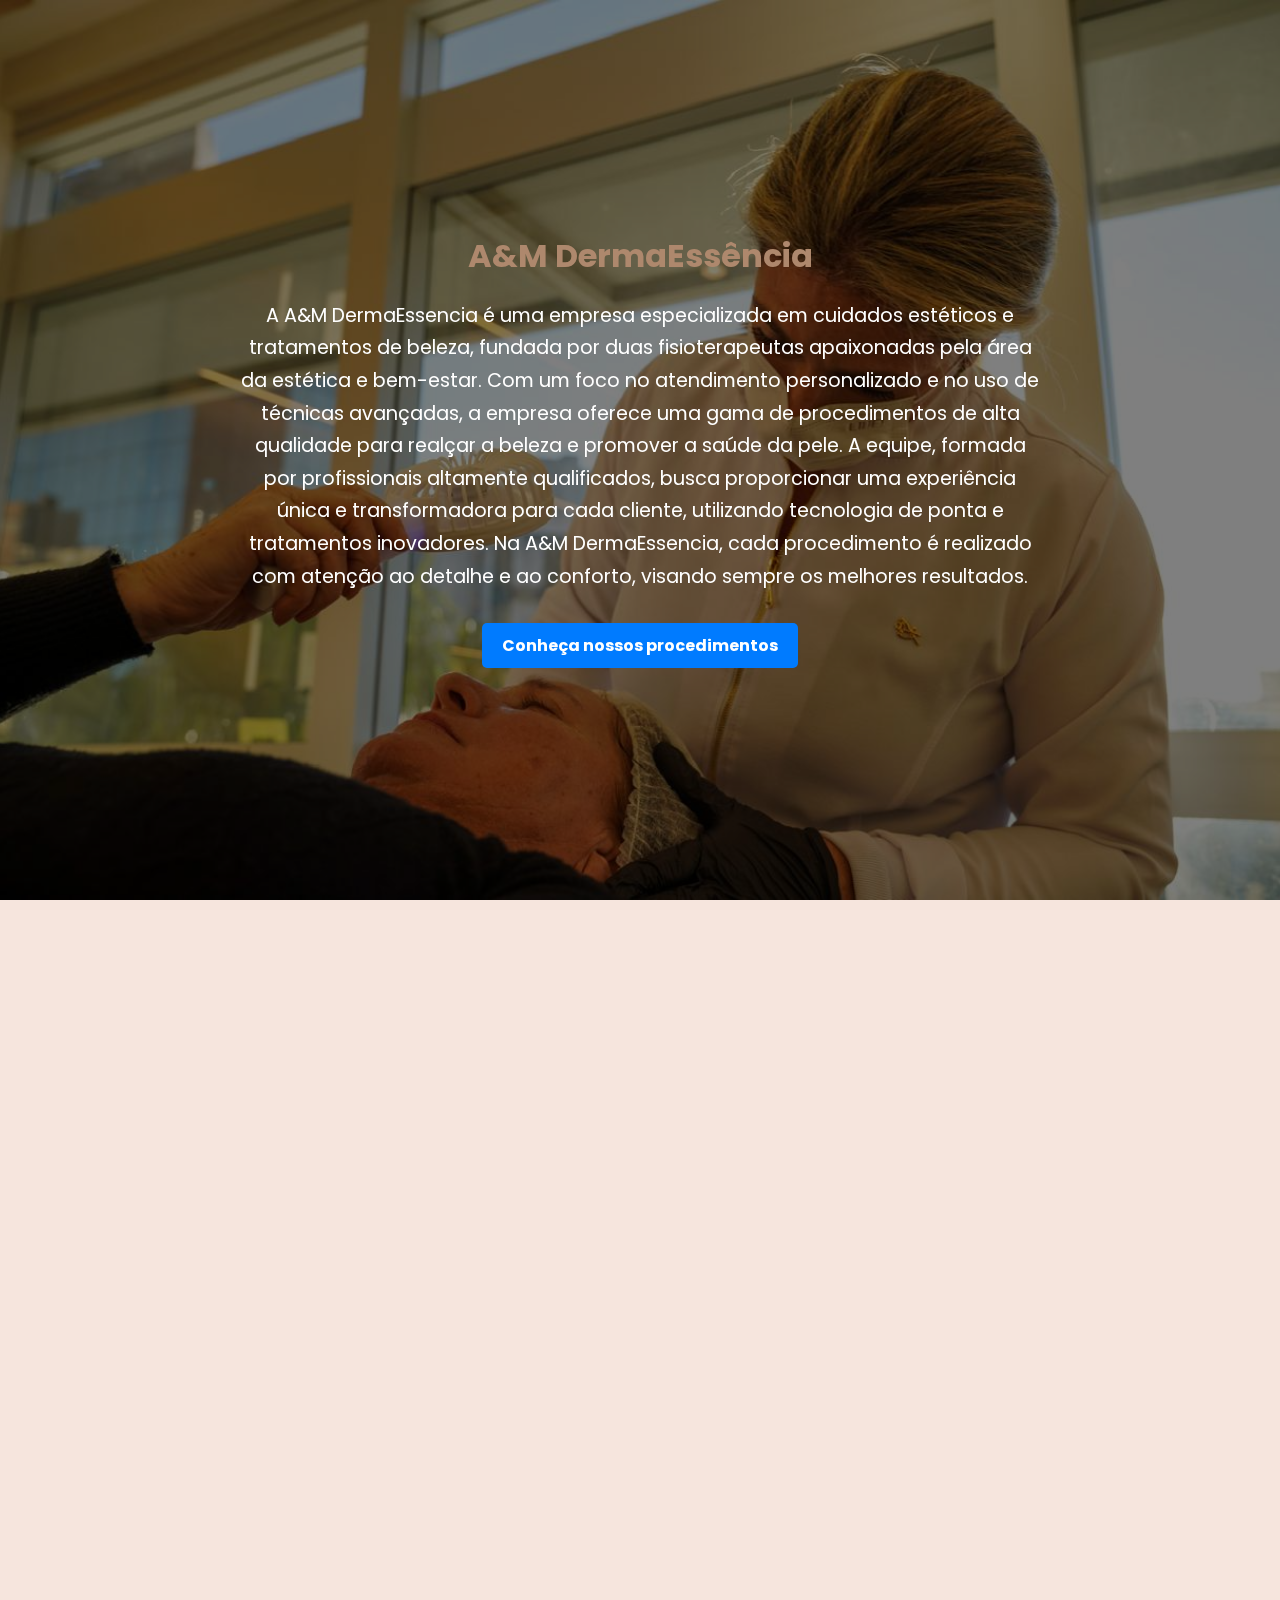
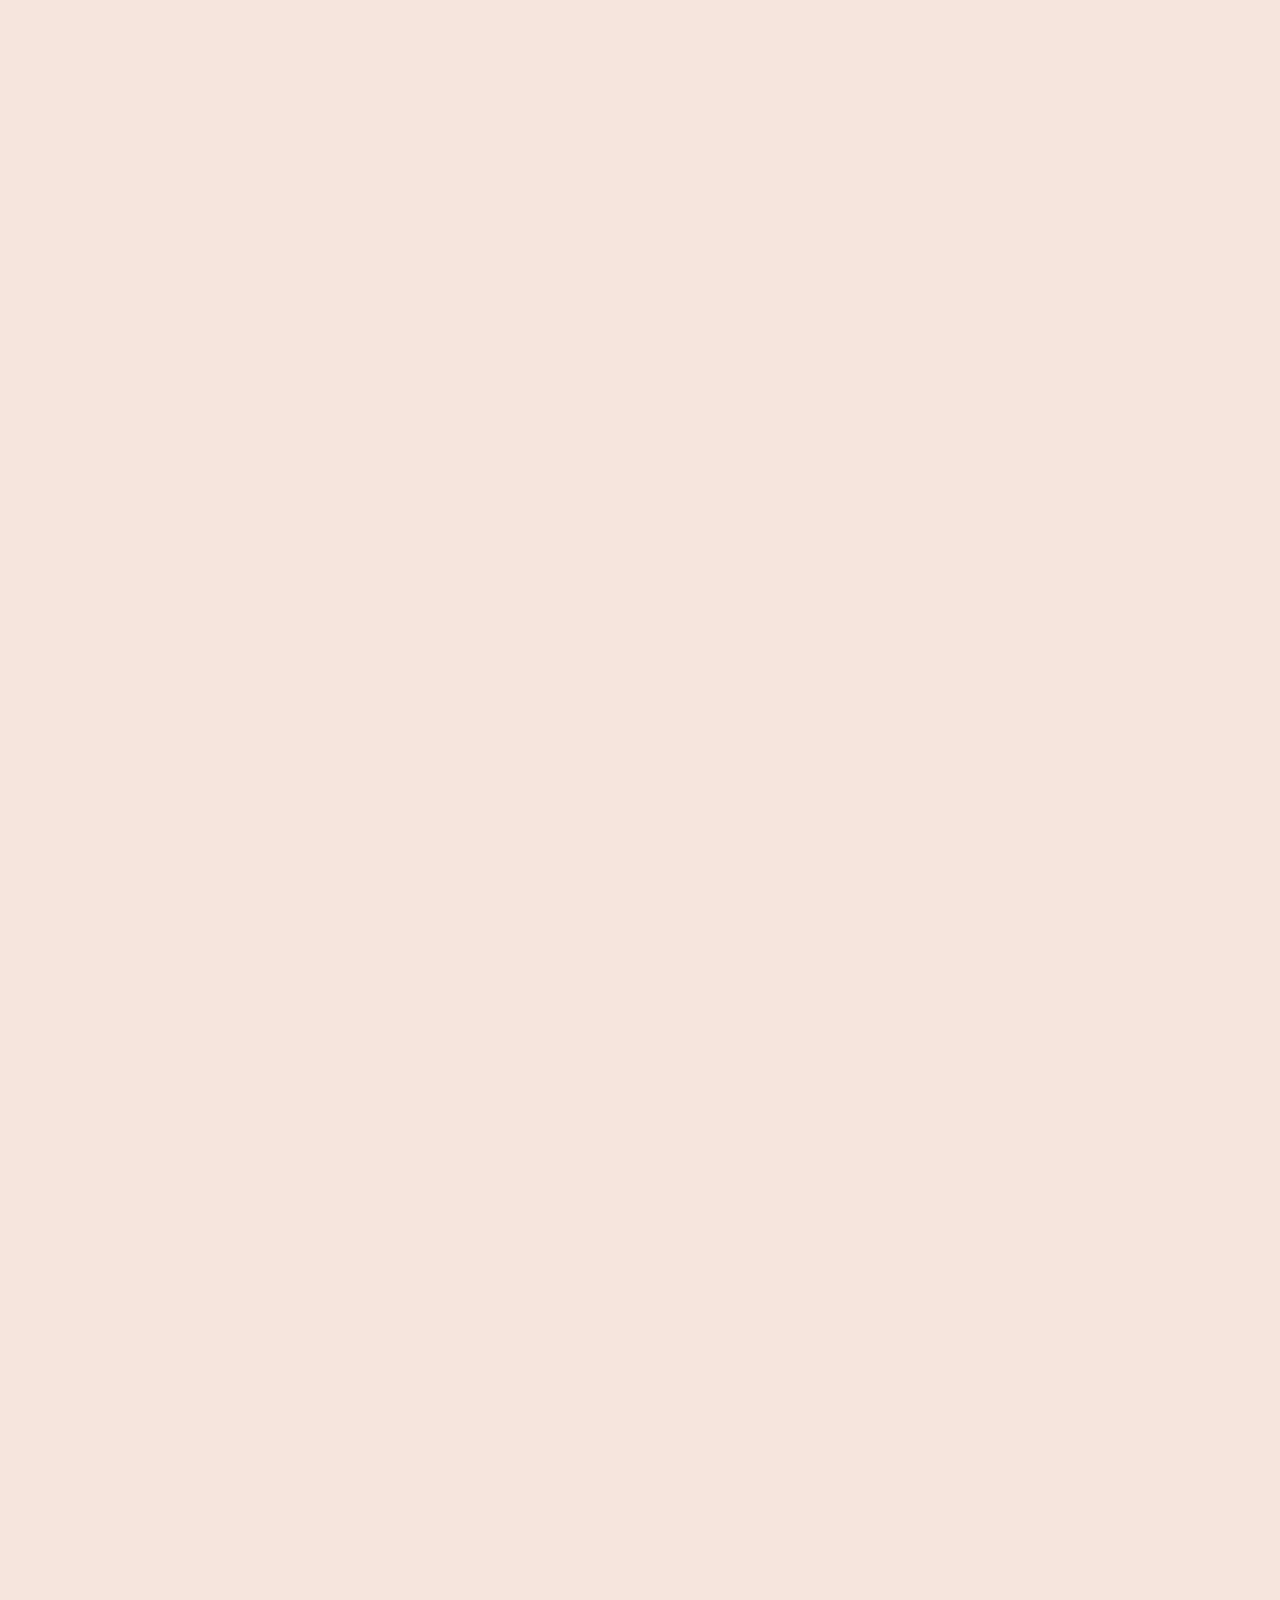
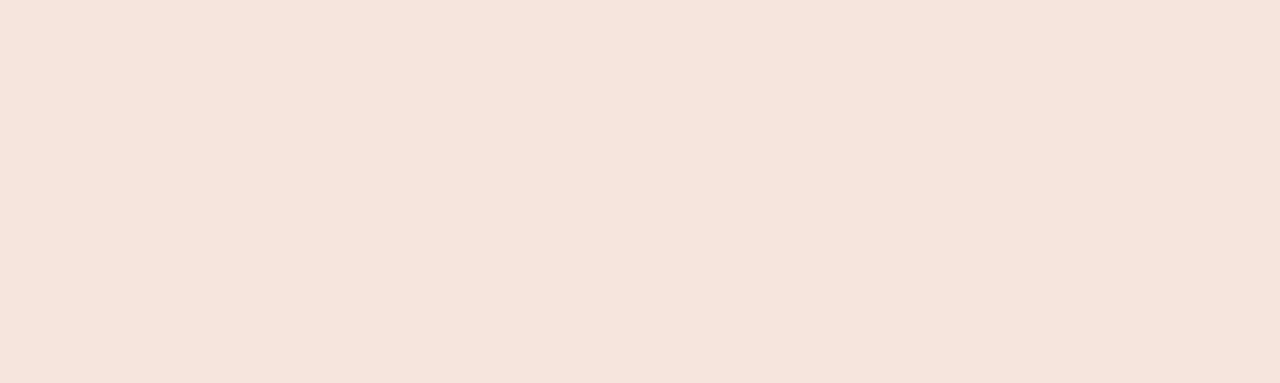
<file: src/index.html>
<!DOCTYPE html>
<html lang="pt-BR">
<head>
    <meta charset="UTF-8">
    <meta name="viewport" content="width=device-width, initial-scale=1.0">
    <title>A&M DermaEssência</title>
    <link rel="stylesheet" href="styles.css">
    <link rel="stylesheet" href="https://cdnjs.cloudflare.com/ajax/libs/font-awesome/6.0.0-beta3/css/all.min.css">
</head>
<body>

    <!-- Seção Principal -->
    <header id="inicio">
        <div class="menu">
            <div class="logo-menu">A&M DermaEssência</div>
            <div class="menu-items" id="nav-menu">
                <a href="#home">Home</a>
                <a href="#procedimentos">Procedimentos</a>
                <a href="#profissionais">Profissionais</a>
                <a href="#contato">Contato</a>
            </div>
            <span class="menu-toggle" onclick="toggleMenu()">☰</span>
        </div>
    </header>

    <section id="home">
        <h1>A&M DermaEssência</h1>
        <p>A A&M DermaEssencia é uma empresa especializada em cuidados estéticos e tratamentos de beleza, fundada por duas fisioterapeutas apaixonadas pela área da estética e bem-estar. Com um foco no atendimento personalizado e no uso de técnicas avançadas, a empresa oferece uma gama de procedimentos de alta qualidade para realçar a beleza e promover a saúde da pele. A equipe, formada por profissionais altamente qualificados, busca proporcionar uma experiência única e transformadora para cada cliente, utilizando tecnologia de ponta e tratamentos inovadores. Na A&M DermaEssencia, cada procedimento é realizado com atenção ao detalhe e ao conforto, visando sempre os melhores resultados.</p>
        <a href="#procedimentos" class="btn">Conheça nossos procedimentos</a>
    </section>

    <section class="slider">
        <div class="slideshow">
            <div class="slide" style="background-image: url('fotoFundoAline.jpg');"></div>
            <div class="slide" style="background-image: url('fotoFundoMalu.jpg');"></div> 
            <div class="slide" style="background-image: url('fotoFundoDupla.jpg');"></div>
        </div>
    </section>

    <!-- Seção de Procedimentos -->
    <section id="procedimentos">
        <h2>Procedimentos</h2>
        <ul>
            <li>Led Laser</li>
            <li>Botox</li>
            <li>Limpeza de Pele Profunda</li>
            <li>Ultrassom Microfocado</li>
            <li>Peelings Químico em Base Vegetal</li>
            <li>Microagulhamento Facial, Corporal e Capilar</li>
            <li>Bioestimulador Facial e Corporal</li>
            <li>Preenchimento com Ácida Hialurônico</li>
            <li>Jato de Plasma</li>    
            <li>Protocolo de Pumpu Up</li>
            <li>Radiofrequencia</li>
            <li>Laser de Lavieen</li>
            <li>Pré e Pós Operatório de Cirurgia Plástica e Vascular</li>
            <li>Injetáveis para Celulite, Flacidez e Gordura Localizada</li>
            <li>Massagem Dreno-modeladora</li>
            <li>Protocolos Gordura Localizada</li>
            <li>Drenagem Linfática</li>
            <li>Protocolo de Flacidez</li>
            <li>Tratamento para Gestante e Pós-Parto</li>
            <li>Protocolo Detóx<br> com Termoinfravibromanta</li>
            <li>Protocolo de Gerenciamento do Envelhecimento</li>
            <li>Harmonização Glútea</li>
            <li>Skimbooster</li>
            <li>Criolipolise</li>
        </ul> 
    </section>

    <section id="profissionais">
        <h2>Profissionais</h2>
        <div class="profissionais-lista">
            <div class="profissional">
                <img src="alinePerfil.jpg" alt="Aline Rosa">
                <h3>Aline Rosa</h3>
                <p>Fisioterapeuta com 14 anos de experiência, iniciei minha trajetória na reabilitação e correção postural, com atuação constante em pós-operatórios, onde desenvolvi um olhar cuidadoso para o bem-estar integral dos pacientes. Minha paixão pela estética se revelou ao longo da minha carreira, e foi nesse campo que encontrei minha verdadeira vocação. Hoje, trabalho com foco no rejuvenescimento facial e no tratamento de disfunções estéticas, buscando sempre resultados que elevem a autoestima dos meus clientes. Sou casada, mãe orgulhosa de duas princesas, Helena e Catarina, e amante de pets, que completam minha vida com alegria.</p>
            </div>
            <div class="profissional">
                <img src="perfilMaluEditada.jpg" alt="Malu Orçati Campos">
                <h3>Malu Orçati Campos</h3>
                <p>Fisioterapeuta com mais de 25 anos de experiência, formada desde 1998, sou especialista em Fisioterapia Aplicada à Estética e Dermatocosmetologia. Ao longo da minha trajetória, desenvolvi uma paixão pelo cuidado estético e funcional, com especialização em Harmonização Facial e Corporal e Estética Avançada. Sou esposa e mãe de dois meninos, e dedico meu trabalho a transformar vidas por meio de tratamentos personalizados que promovem o bem-estar e a autoestima.</p>
            </div>
        </div>
    </section>

    <!-- Seção de Contato -->
    <section id="contato">
        <h2>Contatos</h2>
        <p>Entre em contato para agendar uma consulta:</p>
        <div class="contato">
            <div class="contato-profissional">
                <img src="logoAline.jpg" alt="Logo Aline" class="logo">
                <p><strong>Aline Rosa</strong></p>
                <div class="botoes-contato">
                    <a href="https://api.whatsapp.com/send?phone=554884521782" target="_blank" class="botao-whatsapp">
                        <i class="fab fa-whatsapp"></i>
                    </a>
                    <a href="https://www.instagram.com/ar.fisioderma" target="_blank" class="botao-instagram">
                        <i class="fab fa-instagram"></i>
                    </a>
                </div>
            </div>  
            <div class="contato-profissional">
                <img src="logoMalu.jpg" alt="Logo Malu" class="logo">
                <p><strong>Malu Orçati Campos</strong></p>
                <div class="botoes-contato">
                    <a href="https://api.whatsapp.com/send?phone=5548996917300" target="_blank" class="botao-whatsapp">
                        <i class="fab fa-whatsapp"></i>
                    </a>
                    <a href="https://www.instagram.com/dramaluorcaticampos" target="_blank" class="botao-instagram">
                        <i class="fab fa-instagram"></i>
                    </a>
                </div>
            </div>
        </div>
    </section>

    <!-- Rodapé -->
    <footer>
        <p>&copy; 2024 A&M DermaEssência</p>
    </footer>

    <script src="script.js"></script>
</body>
</html>
</file>
<file: src/styles.css>
@import url('https://fonts.googleapis.com/css2?family=Poppins:wght@300;400;600&display=swap');

* {
    margin: 0;
    padding: 0;
    box-sizing: border-box;
}

/* Configurações gerais */
html, body {
    height: 100%;
    width: 100vw;
    overflow-x: hidden;
    font-family: 'Poppins', sans-serif;
    background-color: #f6e5dd;
}

.menu {
    position: fixed;
    top: 0;
    left: 0;
    width: 100vw;
    display: flex;
    justify-content: space-between;
    align-items: center;
    padding: 20px 20px;
    background-color: #ae886d;
    color: #6d5d59;
    z-index: 1000;
}

.logo-menu {
    font-size: 1.41em;
    font-weight: bold;
    color: white;
}

.menu-items {
    display: flex;
    gap: 3px;
    flex-wrap: wrap;
    font-size: 1.2em;
}

.menu-items.active {
    display: flex;
    flex-direction: column;
    align-items: center;
    position: fixed;
    top: 60px;
    left: 0;
    right: 0;
    max-height: 45vh;
    overflow-y: auto;
    background-color: #ae886d;
    gap: 20px;
    z-index: 1000;
}

.menu-items a {
    color: white;
    text-decoration: none;
    font-size: 1.1em;
    font-weight: bold;
    padding: 5px 10px;
    margin-bottom: 0;
}

.menu-items a:hover {    
    transform: scale(1.1);
    transition: transform 0.2s ease;
}

/* Estilo do ícone de menu hambúrguer */
.menu-toggle {
    display: none;
    font-size: 1.8em;
    cursor: pointer;
    color: white;
}

/* Alinhamento do cabeçalho */
#home {
    position: absolute;
    top: 0;
    left: 0;
    width: 100%;
    height: 100vh;
    display: flex;
    flex-direction: column;
    justify-content: center;
    align-items: center;
    text-align: center;
    color: #fff;
    background: rgba(0, 0, 0, 0.5);
    padding: 20px;
    transition: opacity 0.5s ease-in-out, visibility 0.5s ease-in-out;
    z-index: 3; /* Garantir que o home fique atrás do menu */
}


#home.hidden {
    opacity: 0;
    visibility: hidden;
    pointer-events: none;
}

#home .content {
    text-align: center;
    padding: 20px;
}

#home h1 {
    font-size: 2rem;
    margin-bottom: 20px;
    color: #ae886d;
}

#home p {
    font-size: 1.2em;
    line-height: 1.7;
    color: white;
    margin-bottom: 30px;
    max-width: 800px;
    margin-left: auto;
    margin-right: auto;
}

#home .btn {
    padding: 10px 20px;
    background-color: #007bff;
    color: white;
    text-decoration: none;
    border-radius: 5px;
}

#home .btn:hover {
    background-color: #6d371e; /* Efeito de hover para deixar o botão mais interativo */
}

.slider {
    position: relative;
    width: 100%;
    height: 100vh;
    overflow: hidden;
}

.slideshow {
    position: relative;
    width: 100%;
    height: 100%;
}

.slide {
    position: absolute;
    top: 0;
    left: 0;
    width: 100%;
    height: 100%;
    background-size: cover;
    background-position: center;
    opacity: 0;
    transition: opacity 1s ease-in-out;
}

.slide.active {
    opacity: 1;
}

#procedimentos {
    padding: 100px 20px;
    text-align: center;
}

#procedimentos h2 {
    text-align: center;
    margin-bottom: 20px;
    color: #ae886d;
    font-size: 2em;
    font-weight: 600;
}

#procedimentos ul {
    display: flex; /* Alinha os itens em linha */
    flex-wrap: wrap; /* Permite que os itens "quebrem" linha em telas menores */
    gap: 10px; /* Espaçamento entre os itens */
    justify-content: space-between; /* Espaçamento uniforme entre os itens */
    padding: 0 150px;
    margin: 0;
    list-style: none;
    box-sizing: border-box;
    margin-bottom: 30px;
}

#procedimentos ul li {
    background-color: white;
    padding: 20px;
    border-radius: 8px;
    font-size: 1.1em;
    box-shadow: 0 2px 6px rgba(0, 0, 0, 0.2);
    text-align: center;
    width: calc(50% - 10px); /* Cada item ocupa metade da largura */
    box-sizing: border-box;
    width: calc(50% - 10px); /* Cada item ocupa metade da largura */
    box-sizing: border-box;
}

#profissionais {
    text-align: center;
    padding: 40px 5%;
    background-color: #f6e5dd;
    box-sizing: border-box;
    display: flex;
    flex-direction: column;
    justify-content: center;
    align-items: center;
}

#profissionais h2 {
    font-size: 2em;
    margin-bottom: 20px;
    color: #ae886d;
    width: 100%;
    text-align: center;
}

.profissionais-lista {
    display: flex;
    justify-content: center;
    gap: 40px;
    width: 100%;
    max-width: 1200px;
}

.profissional {
    flex: 1 1 60%;
    min-width: 350px;
    max-width: 600px;
    padding: 40px;
    background-color: #ffffff;
    border-radius: 10px;
    box-shadow: 0 6px 12px rgba(0, 0, 0, 0.15);
    transition: transform 0.3s ease, box-shadow 0.3s ease;
    text-align: center;
    display: flex;
    flex-direction: column;
    align-items: center; /* Centraliza horizontalmente o conteúdo */
    justify-content: space-between;
}

.profissional:hover {
    transform: scale(1.05);
    box-shadow: 0 6px 12px rgba(0, 0, 0, 0.2);
}

.profissional img {
    width: 100%;
    height: auto;
    border-radius: 15px;  /* Faz a imagem ficar circular */
    max-width: 170px;
    margin-bottom: 20px;
    justify-content: center;
    gap: 10px;
    display: flex;
    object-fit: cover;
    box-shadow: 0 4px 10px rgba(0, 0, 0, 0.4);  /* Sombra ao redor da imagem */
}

.profissional h3 {
    font-size: 1.2em;
    margin: 10px 0;
    color: #ae886d;
}

.profissional p {
    font-size: 0.95;
    color: #6d5d59;
    margin-top: 10px;
}

a {
    color: #ae886d;
    text-decoration: none;
    font-weight: bold;
}

a:hover {
    transform: scale(1.1);
    transition: transform 0.2s ease;
}

#contato {
    padding: 40px 20px;
    text-align: center;
}

#contato h2 {
    font-size: 2em;
    margin-bottom: 20px;
    color: #6d5d59;
}

#contato p {
    color: gray;
}

.contato {
    display: flex;
    justify-content: center;
    gap: 40px;
    flex-wrap: wrap;
}

.contato-profissional {
    flex: 1 1 45%;
    min-width: 300px;
    max-width: 500px;
    height: 300px;
    padding: 30px;
    background-color: #ffffff;
    border-radius: 10px;
    box-shadow: 0 4px 8px rgba(0, 0, 0, 0.1);
    transition: transform 0.3s ease, box-shadow 0.3s ease;
    text-align: center;
    display: flex;
    flex-direction: column;
    align-items: center; /* Centraliza os itens horizontalmente */
    justify-content: center; /* Centraliza os itens verticalmente */
    margin-bottom: 25px;
}

.contato-profissional .logo {
    width: 50%;
    height: auto;
    margin-bottom: 10px;
}

.contato-profissional p {
    font-size: 1.2em;
    margin: 10px 0;
}

.contato-profissional:hover {
    transform: scale(1.05);
    box-shadow: 0 6px 12px rgba(0, 0, 0, 0.2);
}

.botoes-contato {
    display: flex;
    gap: 30px;
    justify-content: center;
    align-items: center;
}

.botoes-contato a {
    font-size: 2.5em;
    color: white;
    width: 70px;
    height: 70px;
    display: flex;
    align-items: center;
    justify-content: center;
    border-radius: 50%;
    text-decoration: none;
}

.botoes-contato i {
    font-size: 50px;
}

.botao-whatsapp, .botao-instagram {
    text-decoration: none;
    padding: 10px 20px;
    color: #fff;
    border-radius: 25px;
    font-size: 1em;
    transition: background-color 0.3s ease;
}

.botao-whatsapp {
    background-color: #25D366;
}

.botao-instagram {
    background-color: #E1306C;
}

.botao-whatsapp:hover {
    background-color: #1DA851;
}

.botao-instagram:hover {
    background-color: #9B2060;
}

.logo {
    width: 80px;
    height: auto;
    border-radius: 50%;
    margin-bottom: 15px;
}

/* Rodapé */
footer {
    background-color: #ae886d;
    color: white;
    padding: 10px;
    width: 100vw;
    text-align: center;
}

footer p {
    color: white;
}

section, header {
    opacity: 0;
    transform: translateY(20px);
    transition: opacity 0.5s ease, transform 0.5 ease;
}

section.visible, header.visible {
    opacity: 1;
    transform: translateY(0);
}

/* Menu oculto em telas menores */
@media (max-width: 430px) {
    body {
        margin: 0;
    }
    header {
        padding-top: 100px;
        padding-left: 20px;
        padding-right: 20px;
    }
    menu {
        width: 100vw;
        padding: 0;
        border: none;
        box-shadow: none;
        left: 0;
        align-items: center;
        justify-content: center;
    }
    h1 {
        font-size: 2em;
        padding: 0 10px;
    }
    p {
        font-size: 1em;
        padding: 0 10px;
    }
    .btn {
        padding: 12px 25px;
        font-size: 1em;
    }
    .menu-items {
        display: none;
        flex-direction: column;
        align-items: center;
        background-color: #ae886d;
        position: fixed;
        top: 60px;
        left: 0;
        width: 100%;
        height: calc(100% - 60px);
        gap: 10px;
        z-index: 1000;
    }

    .menu-items.active {
        display: flex;
        height: auto;
    }

    .menu-toggle {
        display: block;
    }

    .profissionais-lista {
        flex-direction: column; /* Coloca as divs em coluna */
        gap: 20px;
    }

    .profissional {
        max-width: 100%; /* Ajusta o tamanho da div para ocupar mais espaço */
        margin: 20px;
    }

    .procedimentos {
        max-width: 100%;
        padding: 0 15px; /* Margem interna nas laterais para afastar do limite da tela */
        box-sizing: border-box;
        margin: 0 auto;
        margin-top: 50px;
    }

    .procedimentos ul {
        grid-template-columns: 1fr; /* Uma coluna em telas menores */
        padding: 0 10px;
        gap: 15px;
        max-width: 100%;
        list-style: none;
    }

    .procedimentos ul li {
        font-size: 0.9em; /* Reduz o tamanho da fonte */
        padding: 15px; /* Reduz o espaçamento interno */
        text-align: center; /* Justifica o texto */
    }

    .contato {
        font-size: 1 1 100%;
        max-width: 100%;
        height: auto;
    }

    footer {
        width: 100vw;
    }
}
</file>
